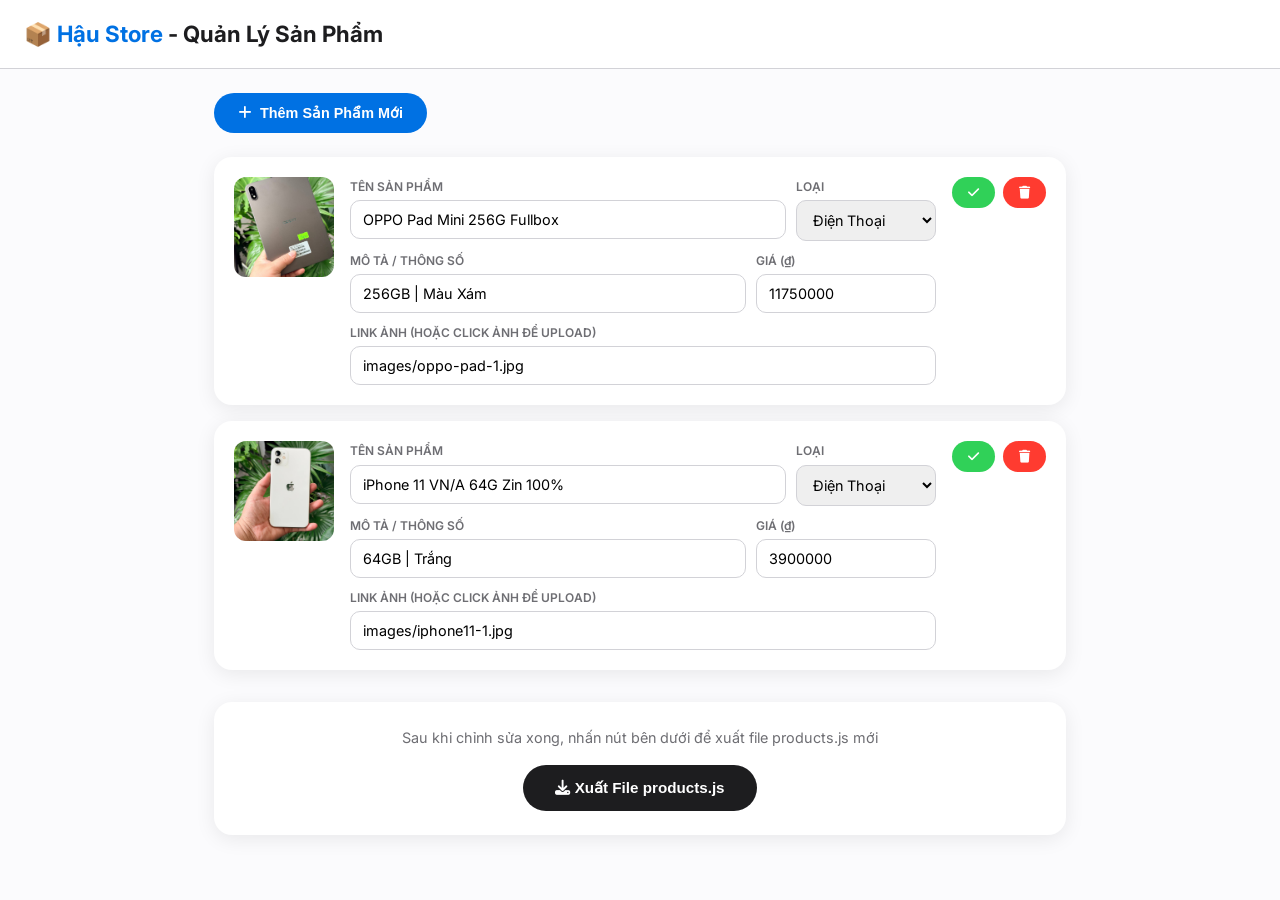
<file: admin.html>
<!DOCTYPE html>
<html lang="vi">
<head>
    <meta charset="UTF-8">
    <meta name="viewport" content="width=device-width, initial-scale=1.0">
    <title>Hậu Store - Quản Lý Sản Phẩm</title>
    <link href="https://fonts.googleapis.com/css2?family=Inter:wght@300;400;500;600;700&display=swap" rel="stylesheet">
    <link rel="stylesheet" href="https://cdnjs.cloudflare.com/ajax/libs/font-awesome/6.5.0/css/all.min.css">
    <style>
        * { margin: 0; padding: 0; box-sizing: border-box; }
        :root {
            --primary: #0071e3;
            --primary-hover: #0077ed;
            --text: #1d1d1f;
            --text-secondary: #6e6e73;
            --bg: #fbfbfd;
            --white: #ffffff;
            --border: #d2d2d7;
            --gray-light: #f5f5f7;
            --success: #30d158;
            --danger: #ff3b30;
            --shadow: 0 4px 20px rgba(0,0,0,0.08);
            --radius: 18px;
        }
        body {
            font-family: 'Inter', -apple-system, sans-serif;
            background: var(--bg);
            color: var(--text);
            line-height: 1.6;
        }
        .header {
            background: var(--white);
            border-bottom: 1px solid var(--border);
            padding: 16px 24px;
            position: sticky;
            top: 0;
            z-index: 100;
        }
        .header h1 {
            font-size: 1.4rem;
            font-weight: 700;
        }
        .header span { color: var(--primary); }
        .container {
            max-width: 900px;
            margin: 0 auto;
            padding: 24px;
        }
        .add-btn {
            display: inline-flex;
            align-items: center;
            gap: 8px;
            padding: 12px 24px;
            background: var(--primary);
            color: white;
            border: none;
            border-radius: 980px;
            font-size: 0.9rem;
            font-weight: 600;
            cursor: pointer;
            margin-bottom: 24px;
            transition: all 0.2s;
        }
        .add-btn:hover { background: var(--primary-hover); transform: scale(1.02); }
        .product-list { display: flex; flex-direction: column; gap: 16px; }
        .product-card {
            background: var(--white);
            border-radius: var(--radius);
            padding: 20px;
            box-shadow: var(--shadow);
            display: flex;
            gap: 16px;
            align-items: flex-start;
        }
        .product-thumb {
            width: 100px;
            height: 100px;
            border-radius: 12px;
            background: var(--gray-light);
            overflow: hidden;
            flex-shrink: 0;
            display: flex;
            align-items: center;
            justify-content: center;
            cursor: pointer;
            position: relative;
        }
        .product-thumb img {
            width: 100%;
            height: 100%;
            object-fit: cover;
        }
        .product-thumb i {
            font-size: 2rem;
            color: var(--border);
        }
        .product-thumb:hover::after {
            content: '📷';
            position: absolute;
            inset: 0;
            background: rgba(0,0,0,0.4);
            display: flex;
            align-items: center;
            justify-content: center;
            font-size: 1.5rem;
            border-radius: 12px;
        }
        .product-form { flex: 1; display: flex; flex-direction: column; gap: 10px; }
        .form-row { display: flex; gap: 10px; }
        .form-group { flex: 1; display: flex; flex-direction: column; gap: 4px; }
        .form-group label {
            font-size: 0.75rem;
            font-weight: 600;
            color: var(--text-secondary);
            text-transform: uppercase;
        }
        .form-group input, .form-group select {
            padding: 10px 12px;
            border: 1px solid var(--border);
            border-radius: 10px;
            font-size: 0.9rem;
            font-family: inherit;
            transition: all 0.2s;
        }
        .form-group input:focus, .form-group select:focus {
            outline: none;
            border-color: var(--primary);
            box-shadow: 0 0 0 3px rgba(0,113,227,0.1);
        }
        .product-actions {
            display: flex;
            gap: 8px;
            align-self: flex-start;
        }
        .btn-save {
            padding: 8px 16px;
            background: var(--success);
            color: white;
            border: none;
            border-radius: 980px;
            font-size: 0.8rem;
            font-weight: 600;
            cursor: pointer;
        }
        .btn-delete {
            padding: 8px 16px;
            background: var(--danger);
            color: white;
            border: none;
            border-radius: 980px;
            font-size: 0.8rem;
            font-weight: 600;
            cursor: pointer;
        }
        .export-section {
            margin-top: 32px;
            padding: 24px;
            background: var(--white);
            border-radius: var(--radius);
            box-shadow: var(--shadow);
            text-align: center;
        }
        .export-section p {
            color: var(--text-secondary);
            margin-bottom: 16px;
            font-size: 0.9rem;
        }
        .btn-export {
            padding: 14px 32px;
            background: var(--text);
            color: white;
            border: none;
            border-radius: 980px;
            font-size: 0.95rem;
            font-weight: 600;
            cursor: pointer;
            transition: all 0.2s;
        }
        .btn-export:hover { opacity: 0.8; }
        .toast {
            position: fixed;
            bottom: 24px;
            right: 24px;
            background: var(--text);
            color: white;
            padding: 12px 20px;
            border-radius: 12px;
            font-size: 0.9rem;
            font-weight: 500;
            opacity: 0;
            transform: translateY(20px);
            transition: all 0.3s;
            z-index: 999;
        }
        .toast.show { opacity: 1; transform: translateY(0); }
        .hidden { display: none; }
        #fileInput { display: none; }
        @media (max-width: 600px) {
            .product-card { flex-direction: column; }
            .product-thumb { width: 100%; height: 160px; }
            .form-row { flex-direction: column; }
        }
    </style>
</head>
<body>
    <div class="header">
        <h1>📦 <span>Hậu Store</span> - Quản Lý Sản Phẩm</h1>
    </div>

    <div class="container">
        <button class="add-btn" onclick="addProduct()">
            <i class="fas fa-plus"></i> Thêm Sản Phẩm Mới
        </button>

        <div class="product-list" id="productList">
            <!-- Products loaded here -->
        </div>

        <div class="export-section">
            <p>Sau khi chỉnh sửa xong, nhấn nút bên dưới để xuất file products.js mới</p>
            <button class="btn-export" onclick="exportProducts()">
                <i class="fas fa-download"></i> Xuất File products.js
            </button>
        </div>
    </div>

    <input type="file" id="fileInput" accept="image/*" onchange="handleImageUpload(event)">
    <div class="toast" id="toast"></div>

    <script src="js/products.js"></script>
    <script>
        let currentThumbEl = null;
        let currentProductId = null;
        let products = JSON.parse(JSON.stringify(PRODUCTS));

        // Load saved products from localStorage
        const saved = localStorage.getItem('haustore_products');
        if (saved) products = JSON.parse(saved);

        function render() {
            const list = document.getElementById('productList');
            list.innerHTML = products.map(p => `
                <div class="product-card" data-id="${p.id}">
                    <div class="product-thumb" onclick="uploadImage(${p.id}, this)">
                        ${p.image ? `<img src="${p.image}" onerror="this.parentElement.innerHTML='<i class=&quot;fas fa-image&quot;></i>'">` : '<i class="fas fa-image"></i>'}
                    </div>
                    <div class="product-form">
                        <div class="form-row">
                            <div class="form-group">
                                <label>Tên Sản Phẩm</label>
                                <input type="text" value="${p.name}" onchange="updateField(${p.id}, 'name', this.value)">
                            </div>
                            <div class="form-group" style="max-width:140px">
                                <label>Loại</label>
                                <select onchange="updateField(${p.id}, 'category', this.value)">
                                    <option value="phone" ${p.category==='phone'?'selected':''}>Điện Thoại</option>
                                    <option value="accessory" ${p.category==='accessory'?'selected':''}>Phụ Kiện</option>
                                </select>
                            </div>
                        </div>
                        <div class="form-row">
                            <div class="form-group">
                                <label>Mô Tả / Thông Số</label>
                                <input type="text" value="${p.specs}" onchange="updateField(${p.id}, 'specs', this.value)">
                            </div>
                            <div class="form-group" style="max-width:180px">
                                <label>Giá (₫)</label>
                                <input type="number" value="${p.price}" onchange="updateField(${p.id}, 'price', Number(this.value))">
                            </div>
                        </div>
                        <div class="form-row">
                            <div class="form-group">
                                <label>Link Ảnh (hoặc click ảnh để upload)</label>
                                <input type="text" value="${p.image || ''}" onchange="updateField(${p.id}, 'image', this.value)" placeholder="https://...">
                            </div>
                        </div>
                    </div>
                    <div class="product-actions">
                        <button class="btn-save" onclick="saveProduct(${p.id})"><i class="fas fa-check"></i></button>
                        <button class="btn-delete" onclick="deleteProduct(${p.id})"><i class="fas fa-trash"></i></button>
                    </div>
                </div>
            `).join('');
        }

        function updateField(id, field, value) {
            const p = products.find(x => x.id === id);
            if (p) p[field] = value;
        }

        function saveProduct(id) {
            localStorage.setItem('haustore_products', JSON.stringify(products));
            showToast('✅ Đã lưu!');
        }

        function deleteProduct(id) {
            if (!confirm('Xóa sản phẩm này?')) return;
            products = products.filter(x => x.id !== id);
            localStorage.setItem('haustore_products', JSON.stringify(products));
            render();
            showToast('🗑️ Đã xóa!');
        }

        function addProduct() {
            const newId = products.length > 0 ? Math.max(...products.map(x => x.id)) + 1 : 1;
            products.push({
                id: newId,
                name: 'Sản Phẩm Mới',
                category: 'phone',
                specs: 'Mô tả sản phẩm',
                price: 0,
                image: ''
            });
            localStorage.setItem('haustore_products', JSON.stringify(products));
            render();
            showToast('➕ Đã thêm sản phẩm mới!');
            // Scroll to new product
            setTimeout(() => {
                const cards = document.querySelectorAll('.product-card');
                cards[cards.length - 1].scrollIntoView({ behavior: 'smooth' });
            }, 100);
        }

        function uploadImage(id, thumbEl) {
            currentProductId = id;
            currentThumbEl = thumbEl;
            document.getElementById('fileInput').click();
        }

        function handleImageUpload(event) {
            const file = event.target.files[0];
            if (!file) return;

            const reader = new FileReader();
            reader.onload = function(e) {
                const base64 = e.target.result;
                const p = products.find(x => x.id === currentProductId);
                if (p) {
                    p.image = base64;
                    if (currentThumbEl) {
                        currentThumbEl.innerHTML = `<img src="${base64}">`;
                    }
                    localStorage.setItem('haustore_products', JSON.stringify(products));
                    showToast('🖼️ Đã cập nhật ảnh!');
                }
            };
            reader.readAsDataURL(file);
            event.target.value = '';
        }

        function exportProducts() {
            let output = 'const PRODUCTS = [\n';
            products.forEach((p, i) => {
                const img = p.image && p.image.startsWith('data:') 
                    ? '(ảnh đã upload - cần thay bằng link)' 
                    : p.image;
                output += `    {
        id: ${p.id},
        name: "${p.name}",
        category: "${p.category}",
        specs: "${p.specs}",
        price: ${p.price},
        image: "${img}"
    }${i < products.length - 1 ? ',' : ''}\n`;
            });
            output += '];\n\nfunction formatPrice(price) {\n    return new Intl.NumberFormat("vi-VN").format(price) + "₫";\n}\n';

            const blob = new Blob([output], { type: 'text/javascript' });
            const url = URL.createObjectURL(blob);
            const a = document.createElement('a');
            a.href = url;
            a.download = 'products.js';
            a.click();
            URL.revokeObjectURL(url);
            showToast('📥 Đã xuất file products.js!');
        }

        function showToast(msg) {
            const toast = document.getElementById('toast');
            toast.textContent = msg;
            toast.classList.add('show');
            setTimeout(() => toast.classList.remove('show'), 2500);
        }

        // Initial render
        render();
    </script>
</body>
</html>
</file>
